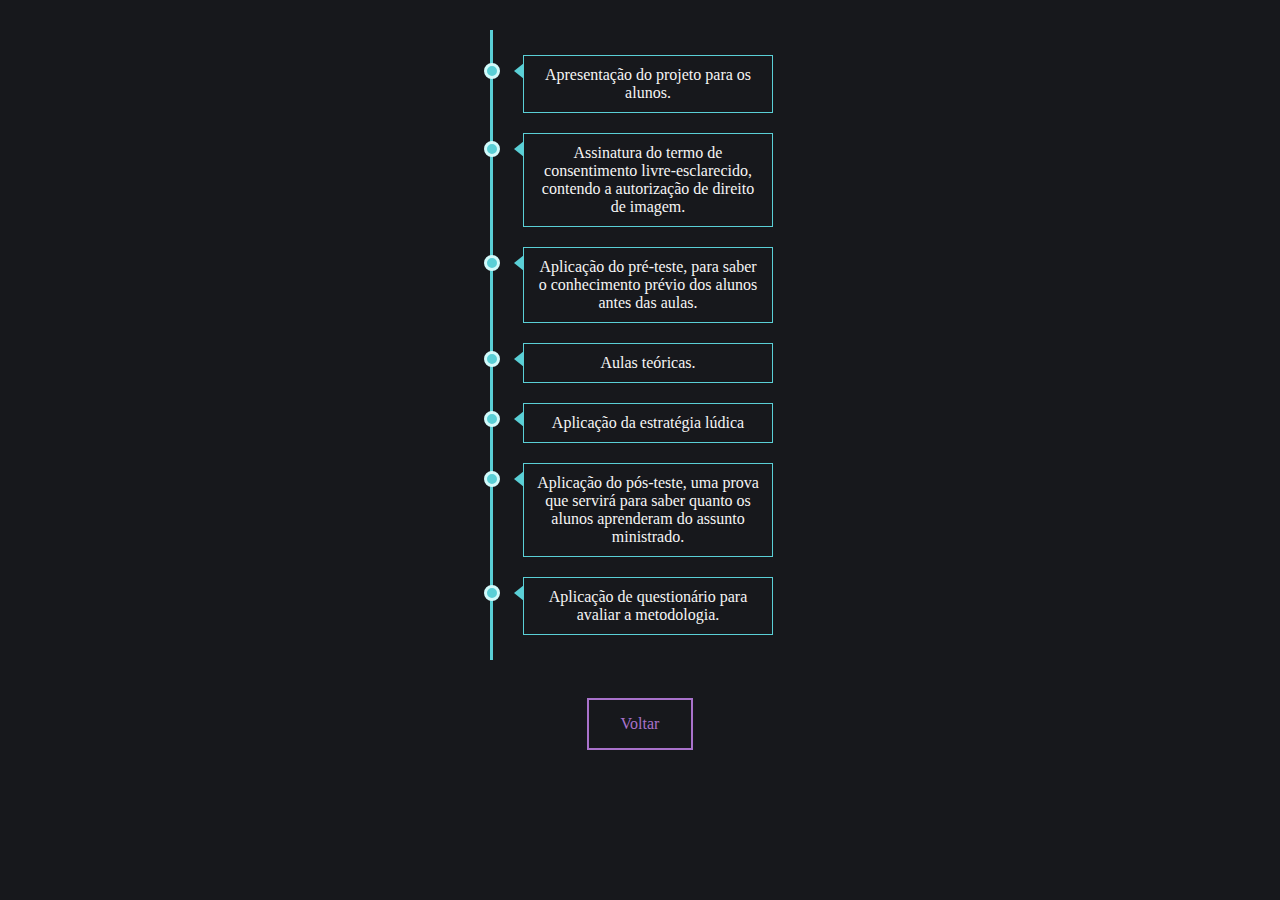
<file: fases.html>
<!DOCTYPE html>
<html lang="en" >
<head>
  <meta charset="UTF-8">
  <title>Fases do projeto</title>
  <link rel="stylesheet" href="style2.css">

</head>
<body>
<!-- partial:index.partial.html -->
<div class="container">
  <div class="line">
    <p>Apresentação do projeto para os alunos.</p>

    <p>Assinatura do termo de consentimento livre-esclarecido, contendo a autorização de direito de imagem.</p>

    <p>Aplicação do pré-teste, para saber o conhecimento prévio dos alunos antes das aulas.</p>

    <p>Aulas teóricas.</p>

    <p>Aplicação da estratégia lúdica</p>

    <p>Aplicação do pós-teste, uma prova que servirá para saber quanto os alunos aprenderam do assunto ministrado.</p>

    <p>Aplicação de questionário para avaliar a metodologia.</p>

  </div>
</div>

<!-- partial -->
<div align="center" class="buttons">
 <a href="index.html"><button class="fill">Voltar</button></a>
</div>
</body>
</html>
</file>
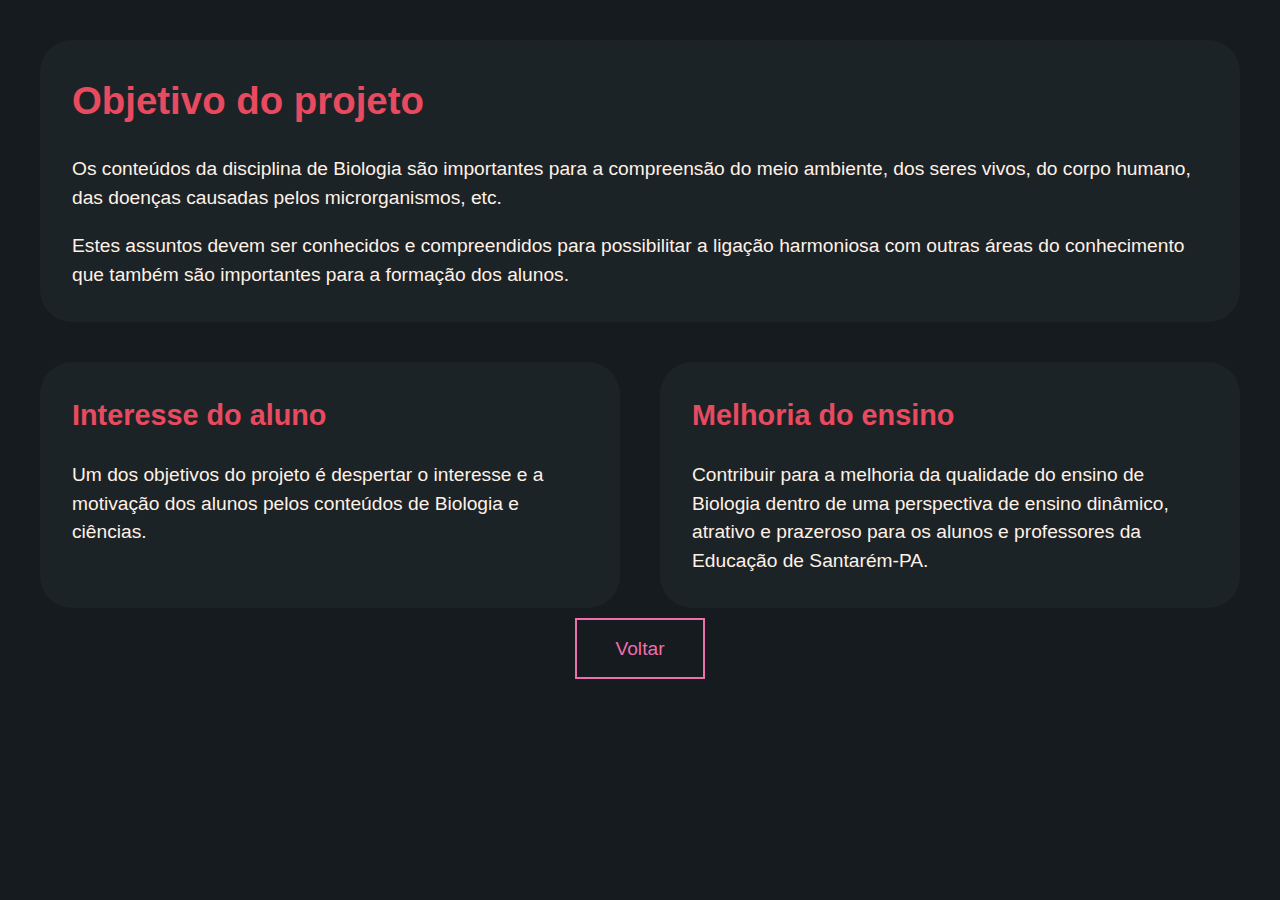
<file: objetivo.html>
<!DOCTYPE html>
<html lang="pt-br" >
<head>
  <meta charset="UTF-8">
  <title>Objetivo</title>
  <link rel="stylesheet" href="./style3.css">

</head>
<body>
<!-- partial:index.partial.html -->
<div class="grid">
  <div>
    <h1>Objetivo do projeto</h1>
    <p> Os conteúdos da disciplina de Biologia  são importantes para a compreensão do meio ambiente, dos seres vivos, do corpo humano, das doenças causadas pelos microrganismos, etc. </p>
    <p>Estes assuntos devem ser conhecidos e compreendidos para possibilitar a ligação harmoniosa com outras áreas do conhecimento que também são importantes para a formação dos alunos.</p>
  </div>
  <div>
    <h2>Interesse do aluno</h2>
    <p>Um dos objetivos do projeto é despertar o interesse e a motivação dos alunos pelos conteúdos de Biologia e ciências.</p>
  </div>
  <div>
    <h2>Melhoria do ensino</h2>
    <p>Contribuir para a melhoria da qualidade do ensino de Biologia dentro de uma perspectiva de ensino dinâmico, atrativo e prazeroso para os alunos e professores da Educação de Santarém-PA.</p>
  </div>
  
</div>
<!-- partial -->

</body>
<div align="center" class="buttons">
  <a href="index.html"><button class="pulse">Voltar</button></a>
 </div>
</html>
</file>
<file: style2.css>
body{
  background: #17181c;
}

button {
  color: var(--color);
  transition: 0.25s;
}
button:hover, button:focus {
  border-color: var(--hover);
  color: #fff;
}

button {
  background: none;
  border: 2px solid;
  font: inherit;
  line-height: 1;
  margin: 0.5em;
  padding: 1em 2em;
}
.fill:hover,
.fill:focus {
  box-shadow: inset 0 0 0 2em var(--hover);
}
.fill {
  --color: #a972cb;
  --hover: #cb72aa;
}


*{
				padding: 0;
				margin: 0;
				box-sizing: border-box;
}
.container{
  width: 300px;
  margin: 30px auto;
}
.line{
  padding: 5px 0 5px 30px;
  border-left: 3px solid #5ACFD6;
}
p{
  text-align: center;
  width:250px;
  padding: 10px;
  border:1px solid #5ACFD6;
  color:whitesmoke;
  margin: 20px 0;
  position: relative;
}
p:before{
  content: '';
  position: absolute;
  left: -40px;
  top: 7px;
  width: 10px;
  height: 10px;
  border: 3px solid #D2FAFB;
  border-radius: 50%;
  background-color: #5ACFD6;
}
p:after{
  content: '';
  position: absolute;
  left: -18px;
  top: 7px;
  width: 0;
  height: 0;
  border-top: 8px solid transparent;
  border-left: 8px solid transparent;
  border-bottom: 8px solid transparent;
  border-right: 10px solid #5ACFD6;
}
</file>
<file: style3.css>
body {
  padding: 2rem;
  background: #151b1e;
  color: #fff1e6;
  font: 1.2rem/1.5 "Rubik", sans-serif;
}

.grid {
  display: flex;
  flex-wrap: wrap;
  gap: 2.5rem;
}
.grid > div {
  flex: 1 1 20rem;
  padding: 2rem;
  background: #1c2327;
  border-radius: 2rem;
}
.grid > div:first-child {
  flex-basis: 100%;
}
.grid > div *:last-child {
  margin-bottom: 0;
}
.grid h1, .grid h2 {
  margin-top: 0;
  color: #e84a5f;
}

button {
  color: var(--color);
  transition: 0.25s;
}
button:hover, button:focus {
  border-color: var(--hover);
  color: #fff;
}

button {
  background: none;
  border: 2px solid;
  font: inherit;
  line-height: 1;
  margin: 0.5em;
  padding: 1em 2em;
}


.pulse:hover,
.pulse:focus {
  -webkit-animation: pulse 1s;
          animation: pulse 1s;
  box-shadow: 0 0 0 2em transparent;
}

.pulse {
  --color: #ef6eae;
  --hover: #ef8f6e;
}
</file>
